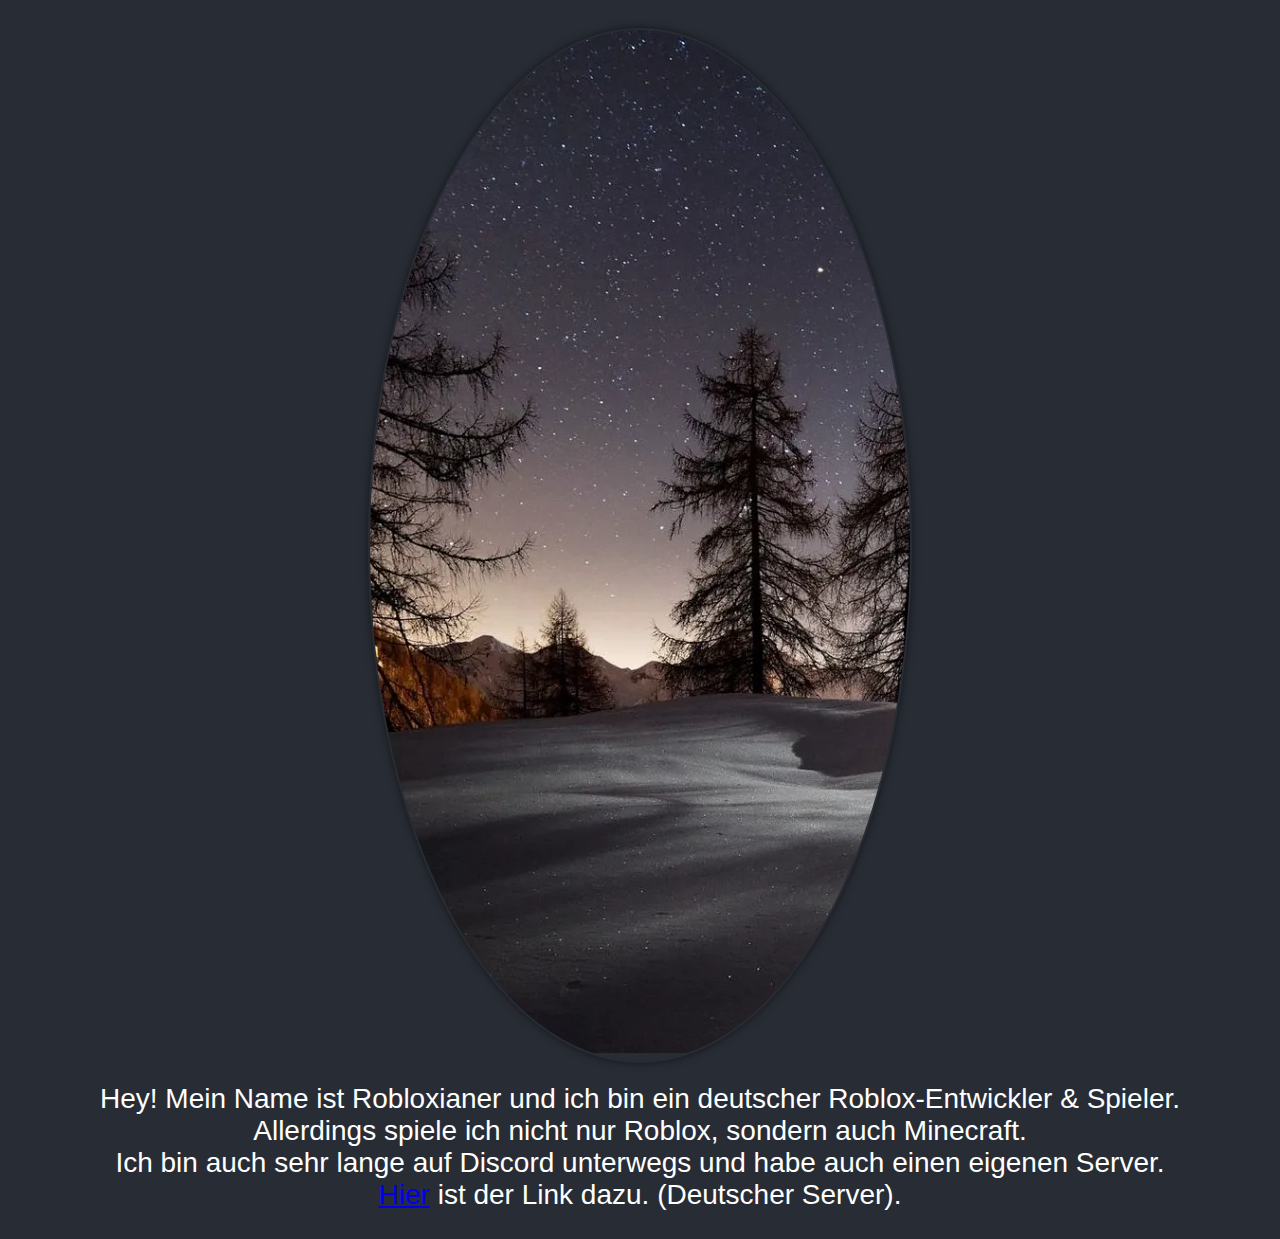
<file: index.html>
<!doctype html><html lang="de"><head><meta charset="utf-8"/><meta name="viewport" content="width=device-width,initial-scale=1"/><meta name="theme-color" content="#000000"/><meta name="description" content="Robloxianer.de"/><link rel="manifest" href="/manifest.json"/><title>Robloxianer Über Mich</title><script defer="defer" src="/static/js/main.17c4eac2.js"></script><link href="/static/css/main.cd085997.css" rel="stylesheet"></head><body><noscript>Hol dir einen besseren Browser, oder aktiviere JavaScript.</noscript><div id="root"></div></body></html>
</file>
<file: static/css/main.cd085997.css>
body{-webkit-font-smoothing:antialiased;-moz-osx-font-smoothing:grayscale;font-family:-apple-system,BlinkMacSystemFont,Segoe UI,Roboto,Oxygen,Ubuntu,Cantarell,Fira Sans,Droid Sans,Helvetica Neue,sans-serif;margin:0}code{font-family:source-code-pro,Menlo,Monaco,Consolas,Courier New,monospace}.main{text-align:center}.image{animation:rotate 30s infinite;background:#282c34;border:2px solid #282c34;border-radius:50%;box-shadow:0 0 8px #00000080;height:auto;margin:0 auto 20px;overflow:hidden;width:50%;@media (max-width:480px){.image{width:100%}}}@keyframes rotate{0%{transform:rotate(0deg)}to{transform:rotate(1turn)}}.App-logo{height:40vmin;pointer-events:none}@media (prefers-reduced-motion:no-preference){.App-logo{animation:App-logo-spin 20s linear infinite}}@keyframes rollIn{0%{opacity:0;transform:translateX(-100%) rotate(-540deg)}to{opacity:1;transform:translateX(0) rotate(0)}}.header{align-items:center;animation:rollIn 1s ease-in-out;background-color:#282c34;color:#fff;display:flex;flex-direction:column;font-size:calc(10px + 2vmin);justify-content:center;min-height:100vh}.App-link{color:#61dafb}@keyframes App-logo-spin{0%{transform:rotate(0deg)}to{transform:rotate(1turn)}}
/*# sourceMappingURL=main.cd085997.css.map*/
</file>
